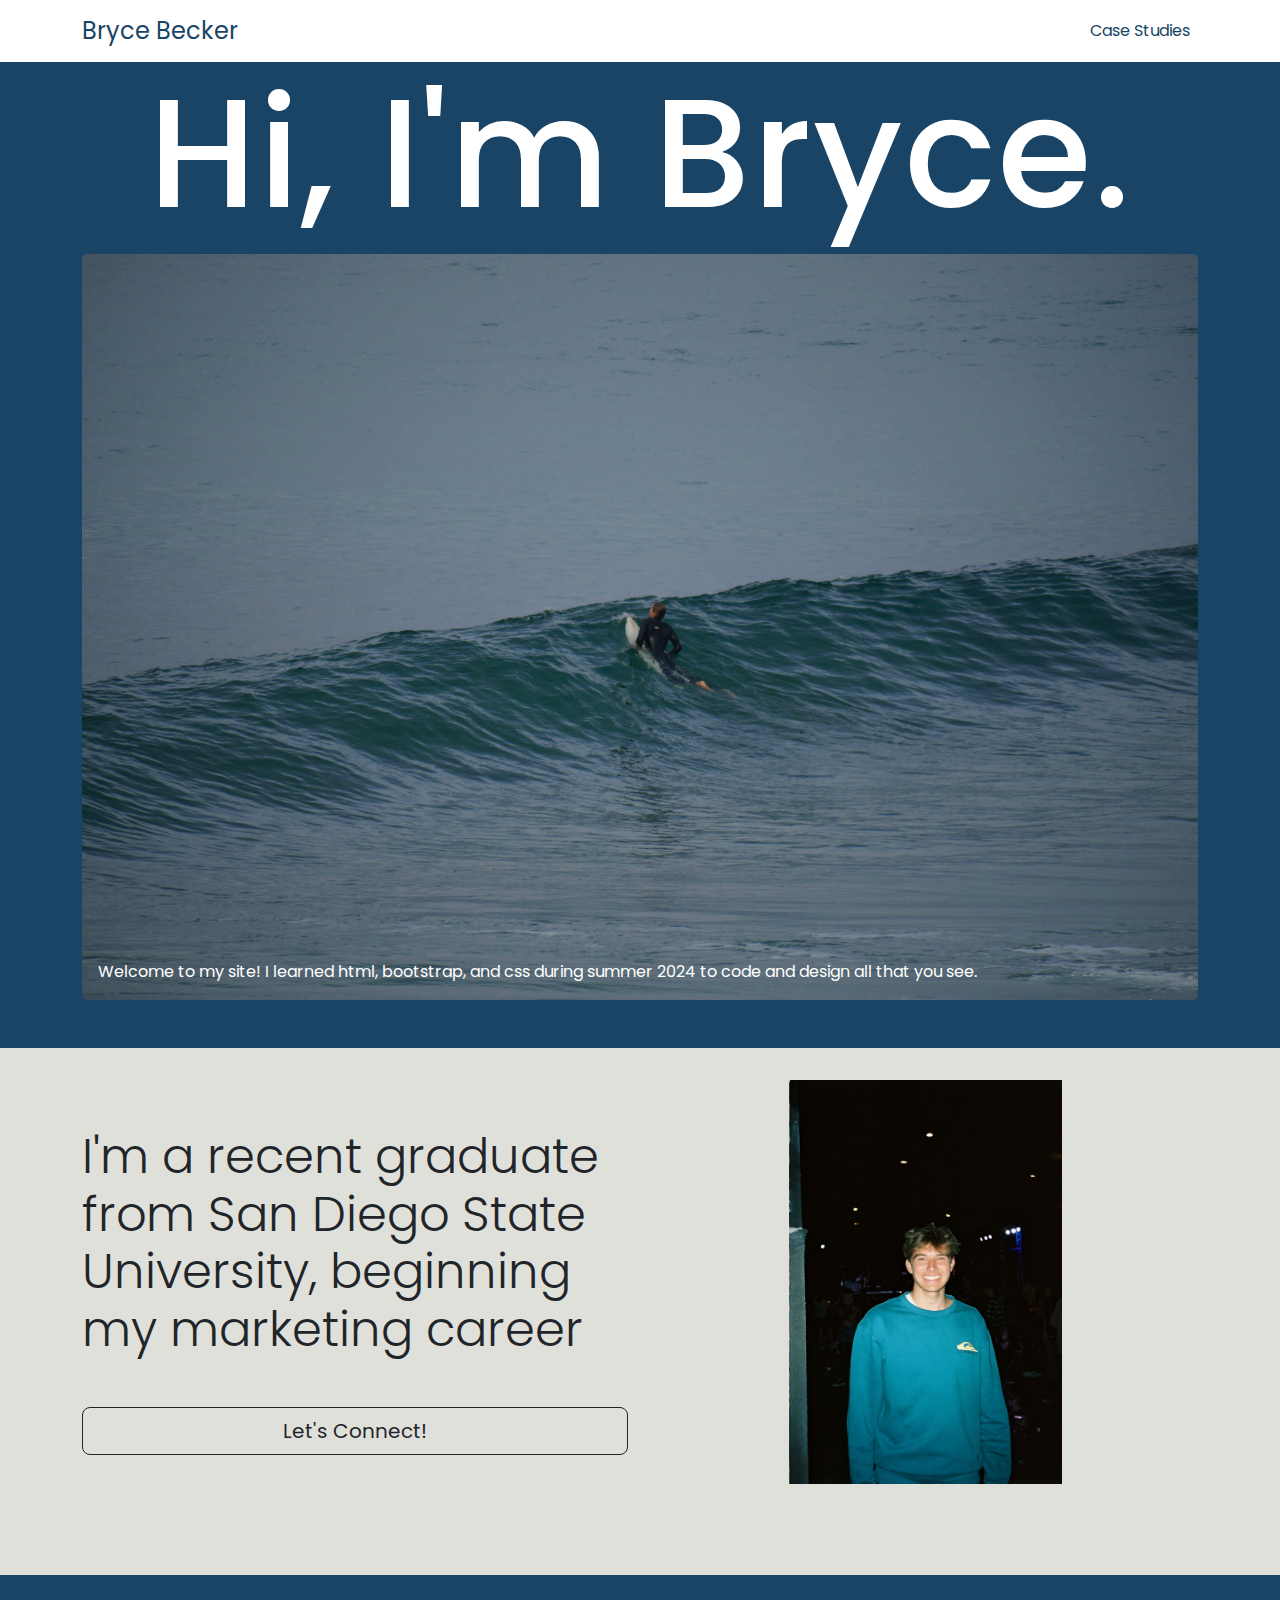
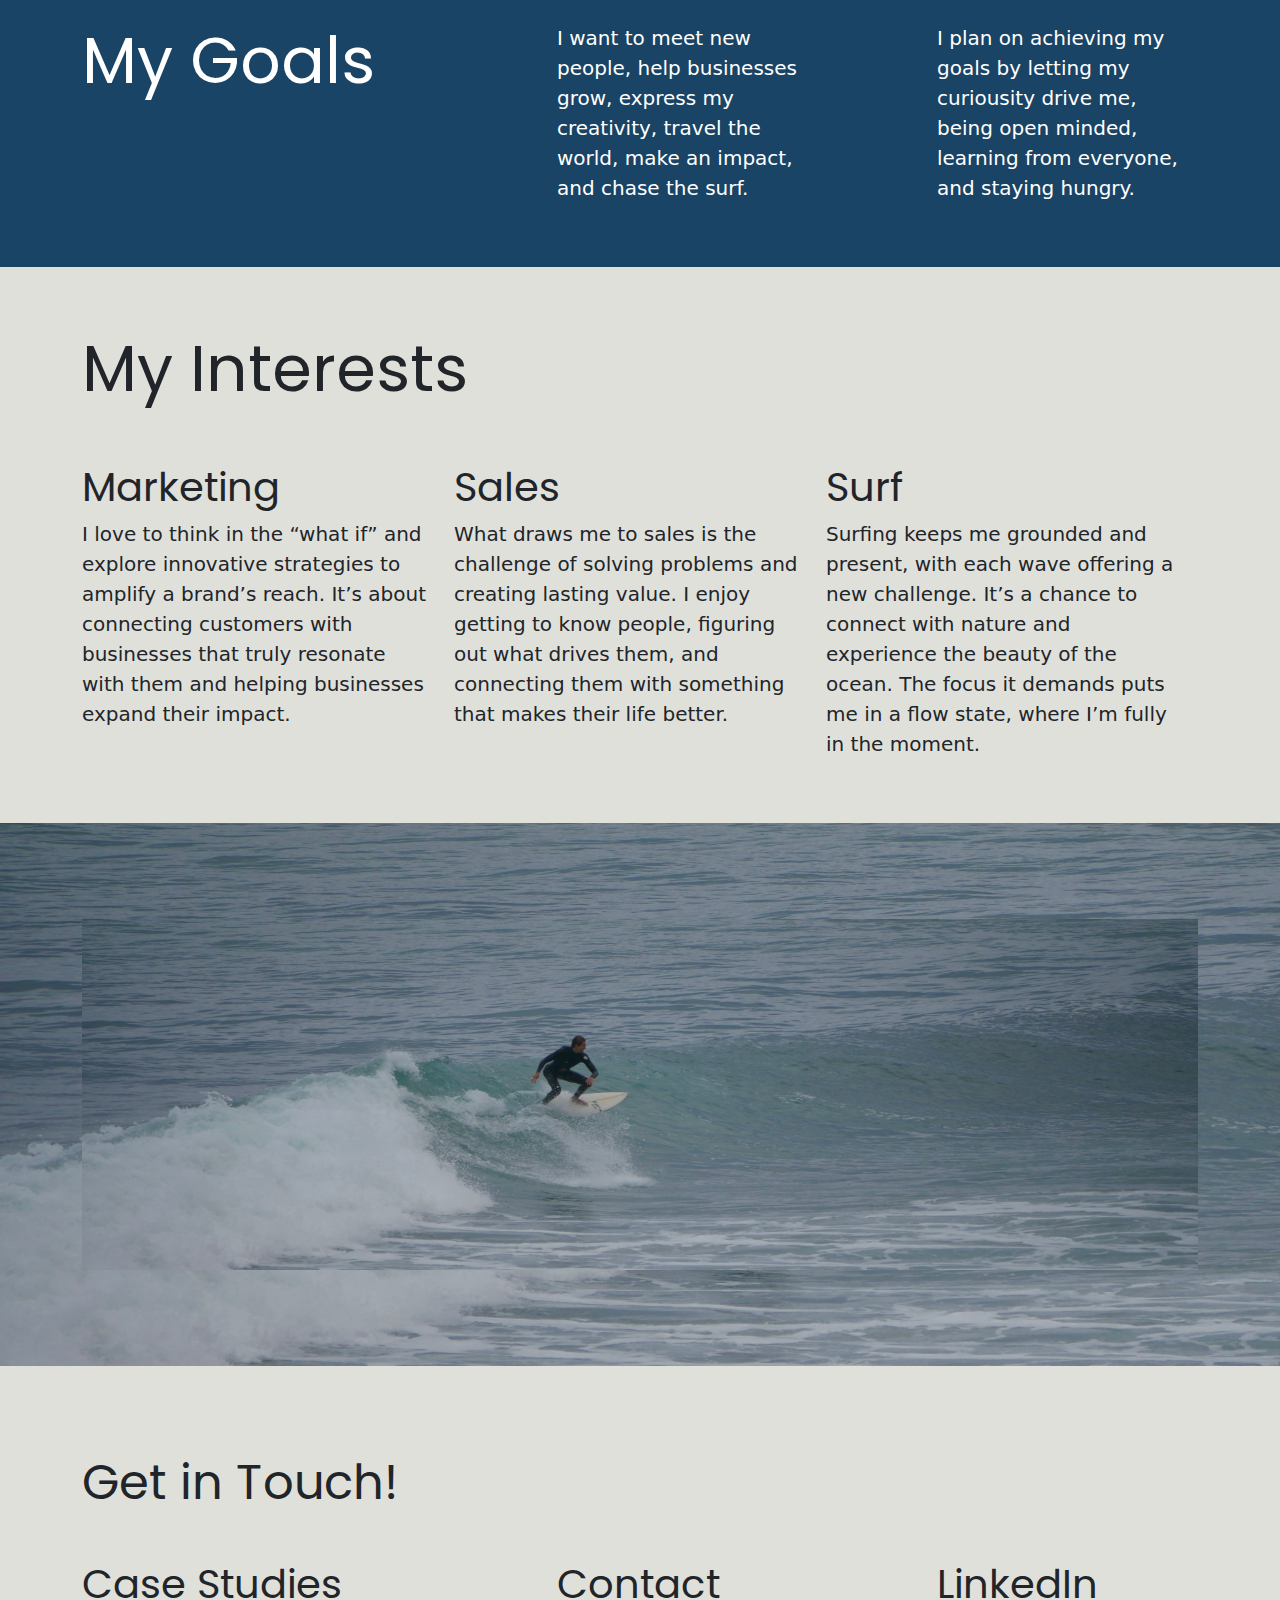
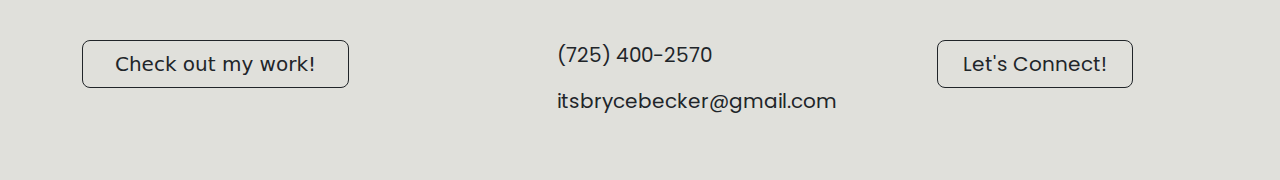
<file: index.html>
<!DOCTYPE html>
<html lang="en">
<head>
    <meta charset="UTF-8">
    <meta name="viewport" content="width=device-width, initial-scale=1.0">
    <title>Portfolio - Bryce Becker</title>
    <link href="https://cdn.jsdelivr.net/npm/bootstrap@5.3.3/dist/css/bootstrap.min.css" rel="stylesheet" integrity="sha384-QWTKZyjpPEjISv5WaRU9OFeRpok6YctnYmDr5pNlyT2bRjXh0JMhjY6hW+ALEwIH" crossorigin="anonymous">
    <link rel="stylesheet" href="general.css">
    <link rel="stylesheet" href="styles.css">
    <link rel="preconnect" href="https://fonts.googleapis.com">
    <link rel="preconnect" href="https://fonts.gstatic.com" crossorigin>
    <link href="https://fonts.googleapis.com/css2?family=Poppins:ital,wght@0,100;0,200;0,300;0,400;0,500;0,600;0,700;0,800;0,900;1,100;1,200;1,300;1,400;1,500;1,600;1,700;1,800;1,900&display=swap" rel="stylesheet">
    <meta property="og:title" content="Bryce Becker's Portfolio"/>
    <meta property="og:image" content="images/previewimage.png"/>
    <meta property="og:description" content="Welcome to my site! I learned html, bootstrap, and css during summer 2024 to code and design all that you see."/>
    <meta property="og:url" content="https://brycebecker.social/index.html"/>
</head>

<body>

<nav class="navbar navbar-expand-md">
    <div class="container">
        <a href="index.html" class="navbar-brand">Bryce Becker</a>
        <button class="navbar-toggler" type="button" data-bs-toggle="collapse" data-bs-target="#nav" aria-controls="nav" aria-expanded="false" aria-label="Expand Navigation">
            <div class="navbar-toggler-icon"></div>
        </button>
        <div class="collapse navbar-collapse" id="nav">
            <ul class="navbar-nav ms-auto">
                <li class="nav-item">
                    <a href="casestudies.html" class="nav-link">Case Studies</a>
                </li>
                <li class="nav-item d-none">
                    <a href="contact.html" class="nav-link">Contact</a>
                </li>
            </ul>
        </div>
        
    </div>
</nav>


<section class="hero">
    <div class="container pt-1.5 pb-5">
        <div class="text-center">
            <h1 class="header-title text-nowrap">Hi, I'm Bryce.</h1>
        </div>
        <div class="card text-white">
            <img src="images/surfcover.jpg" class="card-img">
            <div class="card-img-overlay">
                <p class="card-text sm-align-items-center">Welcome to my site! I learned html, bootstrap, and css during summer 2024 to code and design all that you see.</p>
            </div>
        </div>
    </div>
</section>

<section class="about">
    <div class="container">
        <div class="row align-items-middle">
            <div class="col-md-6 col-sm-12 py-5">
            <h1 class="about-text display-5">I'm a recent graduate from San Diego State University, beginning my marketing career</h1>
            <div class="py-4">
            <div class="linkedin-button">
            <a href="https://www.linkedin.com/in/brycebecker03" target="_blank" class="btn btn-outline-dark btn-lg w-100" role="button">Let's Connect!</a>
            </div>
            </div>
            </div>
            <div class="about-portrait col-md-6 col-sm-12 order-first order-md-2">
                <img src="images/hero.jpg" class="img-fluid d-block m-auto w-50">
            </div>
        </div>
    </div>
</section>

<section class="goals">
    <div class="container">
        <div class="row align-items-start text-white">
            <div class="col-sm-12 col-lg-3">
                <h1 class="goals-header display-3 text-nowrap">My Goals</h1>
            </div>
            <div class="col-sm-12 offset-lg-2 col-lg-3">
                <p class="goals-text text-start lead">I want to meet new people, help businesses grow, express my creativity, travel the world, make an impact, and chase the surf.</p>
            </div>
            <div class="col-sm-12 offset-lg-1 col-lg-3">
                <p class="goals-text text-start lead">I plan on achieving my goals by letting my curiousity drive me, being open minded, learning from everyone, and staying hungry.</p>
            </div>
        </div>
    </div>
</section>

<section class="interests">
    <div class="container">
        <div class="row align-items-start">
            <div class="col-12 py-5">
                <h1 class="interests-header display-3">My Interests</h1>
            </div>
        </div>
        <div class="row align-items-middle">
            <div class="row align-items-start">
                <div class="marketing col-sm-12 col-md-4">
                    <h2 class="interest-category display-6">Marketing</h2>
                    <p class="interest-caption lead">I love to think in the “what if” and explore innovative strategies to amplify a brand’s reach. It’s about connecting customers with businesses that truly resonate with them and helping businesses expand their impact.</p>
                </div>
                <div class="sales col-sm-12 col-md-4 offset 1">
                    <h2 class="interest-category display-6">Sales</h2>
                    <p class="interest-caption lead">What draws me to sales is the challenge of solving problems and creating lasting value. I enjoy getting to know people, figuring out what drives them, and connecting them with something that makes their life better.</p>
                </div>
                <div class="surf col-sm-12 col-md-4">
                    <h2 class="interest-category display-6">Surf</h2>
                    <p class="interest-caption lead">Surfing keeps me grounded and present, with each wave offering a new challenge. It’s a chance to connect with nature and experience the beauty of the ocean. The focus it demands puts me in a flow state, where I’m fully in the moment. </p>
                </div>
            </div>
        </div>
    </div>
</section>

<section class="surf-banner">
    <div class="surfing-banner">
        <div class="container">
            <img src="images/surfingbanner.jpg" class="img-fluid">
        </div>
    </div>
</section>

<section class="footer">
    <div class="container">
        <div class="align-items-middle">
            <div class="row align-items-start">
                <div class="col-12 py-2">
                    <h1 class="footer-header display-5">Get in Touch!</h1>
                </div>
                <div class="col-sm-12 col-md-4">
                    <h1 class="contact-header display-6">Case Studies</h1>
                    <div class="seemywork-button">
                        <a href="https://brycebecker03.github.io/portfolio/casestudies.html" class="btn btn-outline-dark btn-lg w-75" role="button">Check out my work!</a>
                    </div>
                </div>
                <div class="col-sm-12 col-md-4 offset-lg-1">
                    <h1 class="contact-header display 6">Contact</h1>
                    <p class="contact-info lead">(725) 400-2570</p>
                    <p class="contact-info lead">itsbrycebecker@gmail.com</p>
                </div>
                <div class="col-sm-12 col-md-3">
                    <h1 class="contact-header display 6">LinkedIn</h1>
                    <div class="linkedin-button">
                    <a href="https://www.linkedin.com/in/brycebecker03" target="_blank" class="btn btn-outline-dark btn-lg w-75" role="button">Let's Connect!</a>
                    </div>
                </div>
            </div>
        </div>
    </div>
</section>


<script src="https://cdn.jsdelivr.net/npm/bootstrap@5.3.3/dist/js/bootstrap.bundle.min.js" integrity="sha384-YvpcrYf0tY3lHB60NNkmXc5s9fDVZLESaAA55NDzOxhy9GkcIdslK1eN7N6jIeHz" crossorigin="anonymous"></script>
</body>
</file>
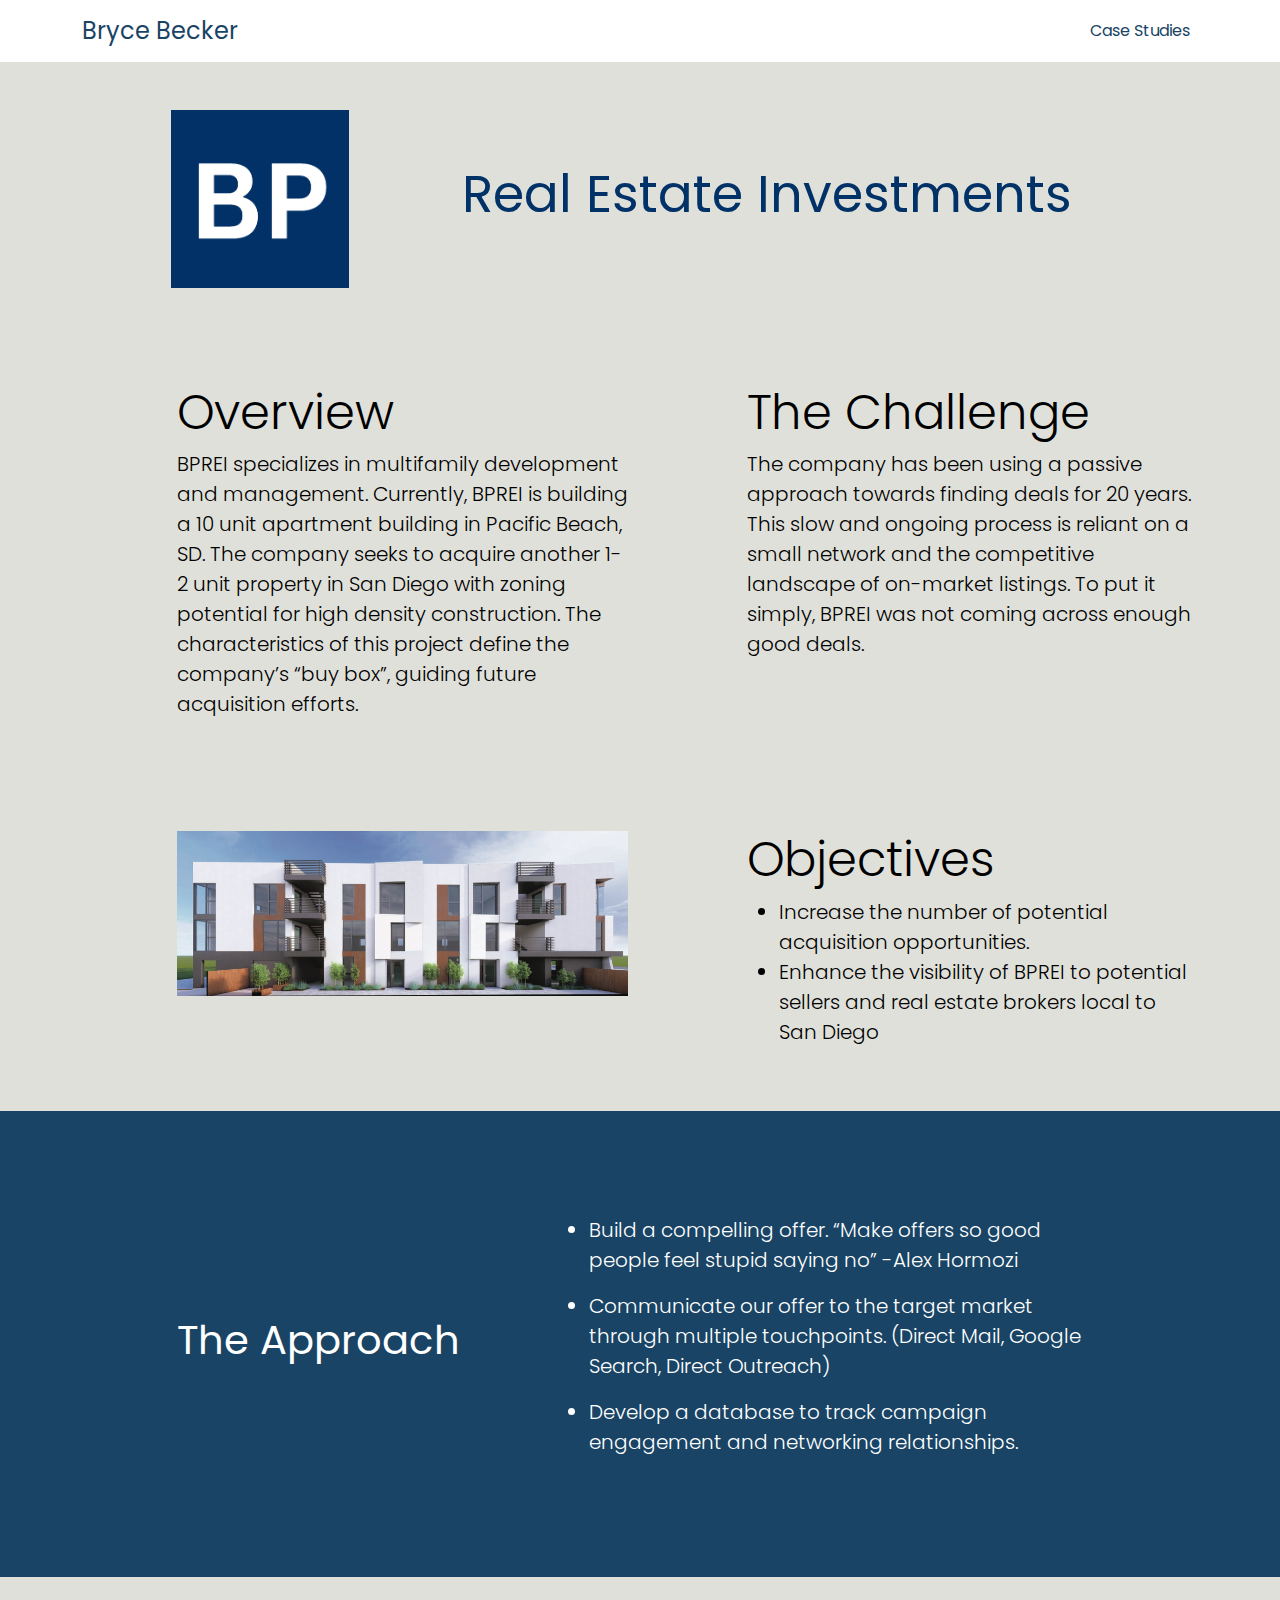
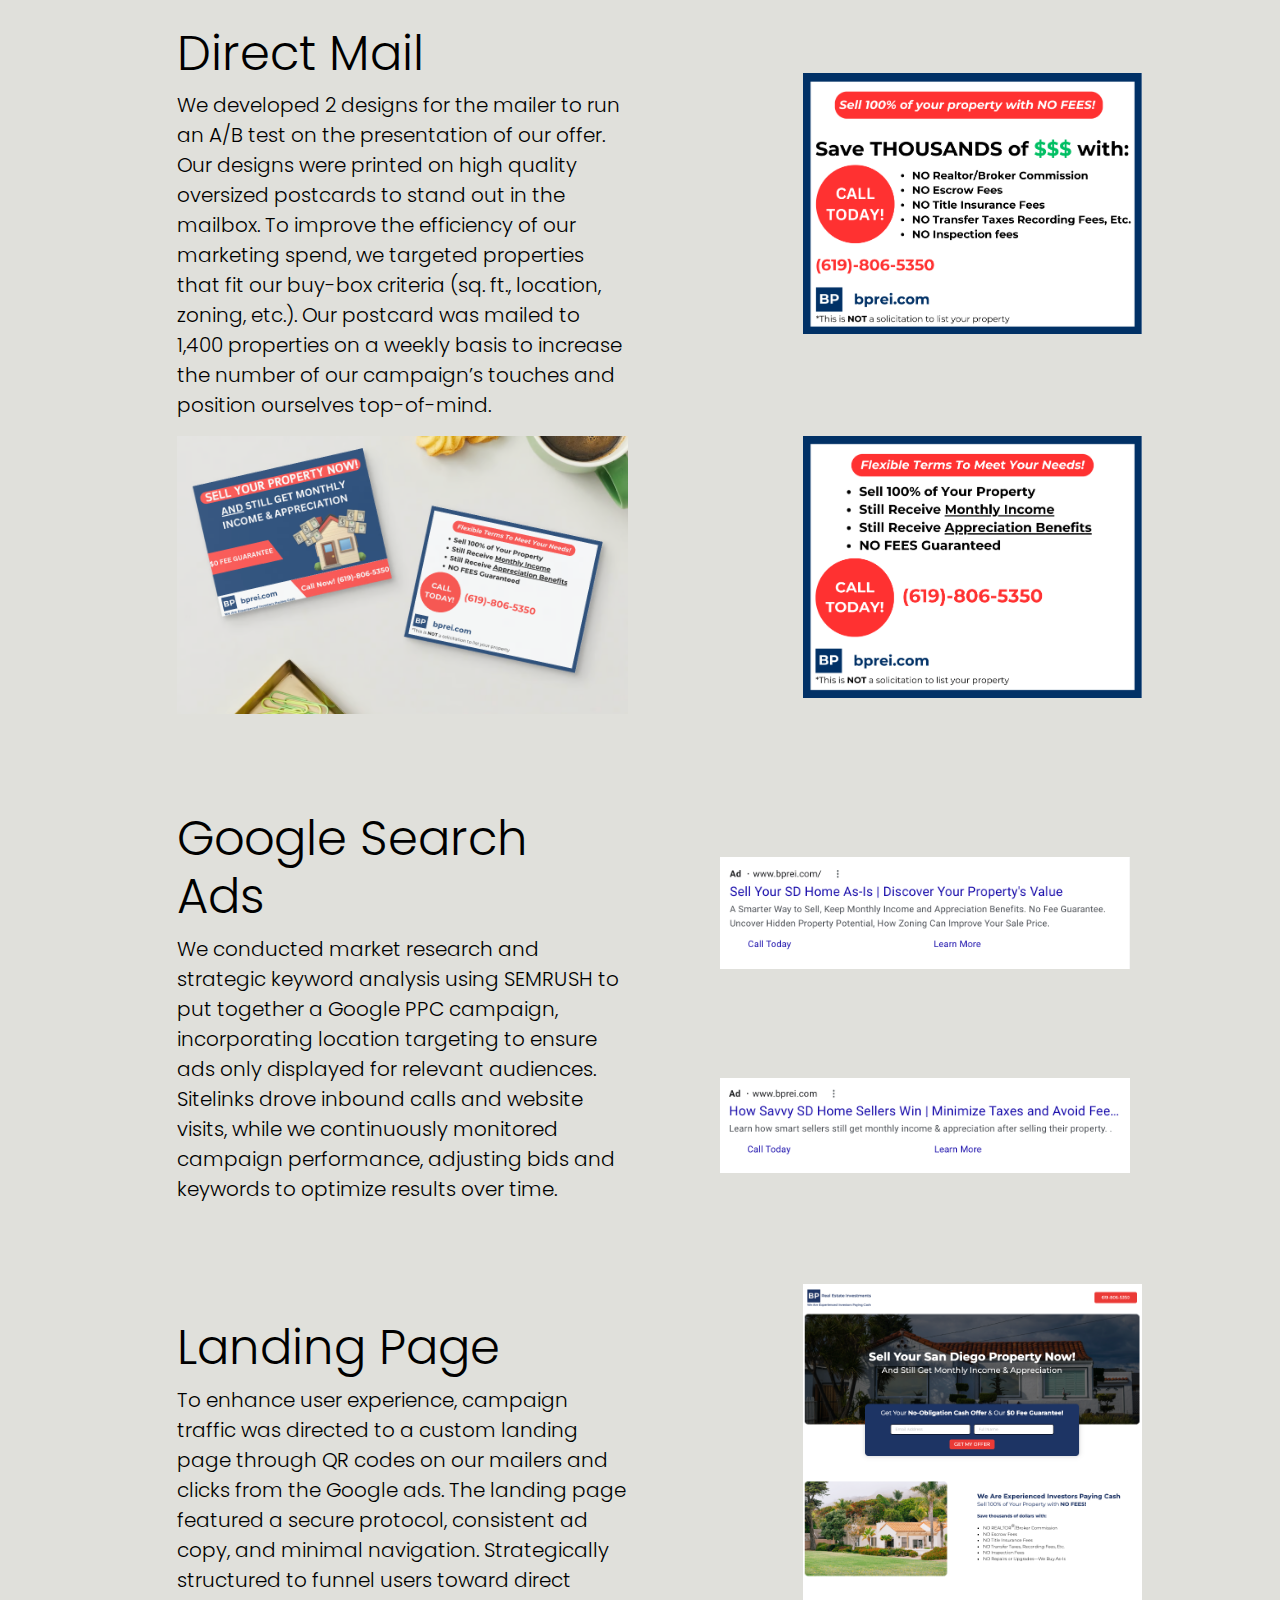
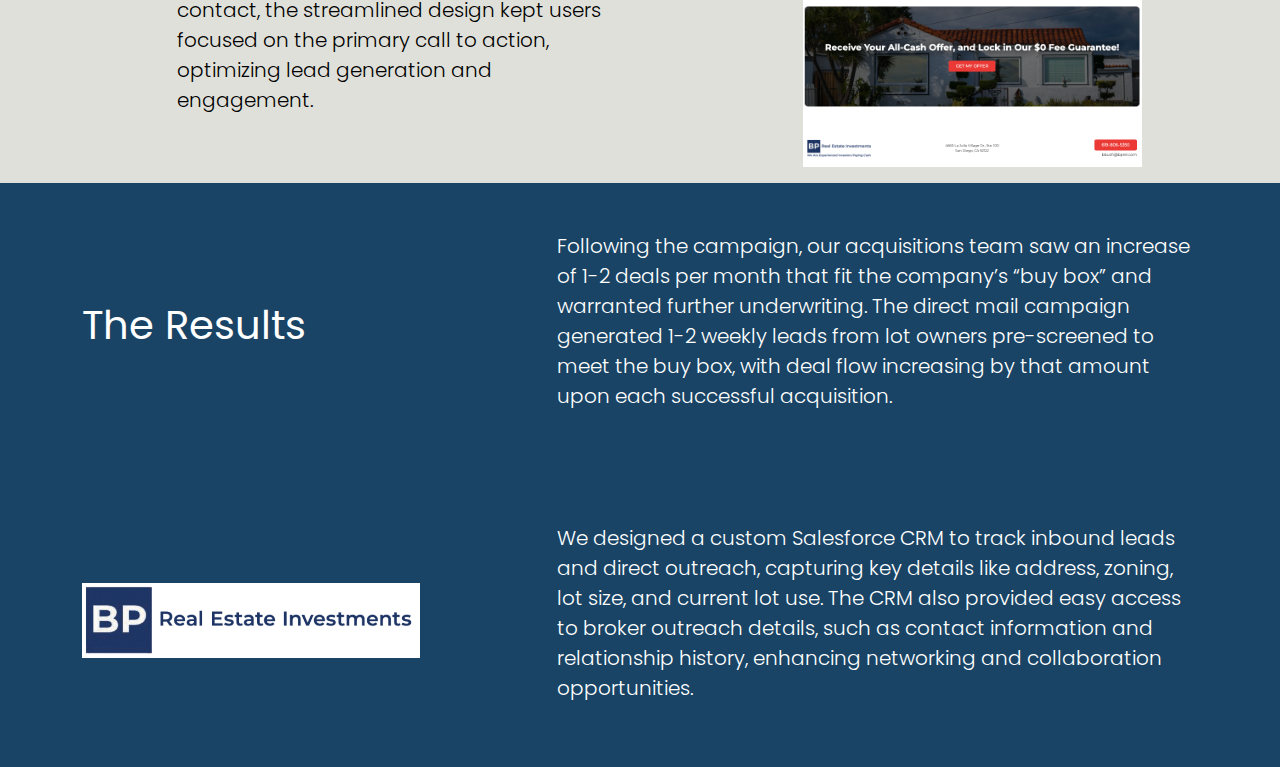
<file: bprei.html>
<!DOCTYPE html>
<html lang="en">
    <head>
        <meta charset="UTF-8">
        <meta name="viewport" content="width=device-width, initial-scale=1.0">
        <title>Portfolio - Bryce Becker</title>
        <link href="https://cdn.jsdelivr.net/npm/bootstrap@5.3.3/dist/css/bootstrap.min.css" rel="stylesheet" integrity="sha384-QWTKZyjpPEjISv5WaRU9OFeRpok6YctnYmDr5pNlyT2bRjXh0JMhjY6hW+ALEwIH" crossorigin="anonymous">
        <link rel="stylesheet" href="styles.css">
        <link rel="stylesheet" href="general.css">
        <link rel="preconnect" href="https://fonts.googleapis.com">
        <link rel="preconnect" href="https://fonts.gstatic.com" crossorigin>
        <link href="https://fonts.googleapis.com/css2?family=Poppins:ital,wght@0,100;0,200;0,300;0,400;0,500;0,600;0,700;0,800;0,900;1,100;1,200;1,300;1,400;1,500;1,600;1,700;1,800;1,900&display=swap" rel="stylesheet">
    </head>

<body>
    <nav class="navbar navbar-expand-md">
            <div class="container">
                <a href="index.html" class="navbar-brand">Bryce Becker</a>
                <button class="navbar-toggler" type="button" data-bs-toggle="collapse" data-bs-target="#nav" aria-controls="nav" aria-expanded="false" aria-label="Expand Navigation">
                    <div class="navbar-toggler-icon"></div>
                </button>
                <div class="collapse navbar-collapse" id="nav">
                    <ul class="navbar-nav ms-auto">
                        <li class="nav-item">
                            <a href="casestudies.html" class="nav-link">Case Studies</a>
                        </li>
                        <li class="nav-item d-none">
                            <a href="contact.html" class="nav-link">Contact</a>
                        </li>
                    </ul>
                </div>
                
            </div>
    </nav>

    <section class="bprei-hero">
        <div class="container">
            <div class="row align-items-center py-5">
                <div class="col-4">
                    <img src="images/BPREIlogo2.png" class="img-fluid d-block m-auto w-50">
                </div>
                <div class="col-8">
                    <h1 class="company-name text-nonwrap">Real Estate Investments</h3>
                </div>
            </div>
    
        </div>
    </section>

    <section class="overview-challenge">
        <div class="container">
                <div class="row align-items-middle py-5">
                    <div class="overview col-sm-12 col-md-5 offset-md-1">
                        <h2 class="overview-header display-5">Overview</h2>
                        <p class="lead overview-caption text-start">BPREI specializes in multifamily development and management. Currently, BPREI is building a 10 unit apartment building in Pacific Beach, SD. The company seeks to acquire another 1-2 unit property in San Diego with zoning potential for high density construction. The characteristics of this project define the company’s “buy box”, guiding future acquisition efforts.</p>
                    </div>
                    <div class="challenge col-sm-12 col-md-5 offset-md-1">
                        <h2 class="challenge-header display-5 text-nonwrap">The Challenge</h2>
                        <p class="lead challenge-caption text-start">The company has been using a passive approach towards finding deals for 20 years. This slow and ongoing process is reliant on a small network and the competitive landscape of on-market listings. To put it simply, BPREI was not coming across enough good deals. </p>
                    </div>
                </div>
        </div>
    </section>

    <section class="objectives">
        <div class="container">
            <div class="row align-items-middle py-5">
                <div class="rendering col-sm-12 col-md-5 offset-md-1">
                    <img src="images/1160grand.png" class="img-fluid d-block m-auto">
                </div>
                <div class="objectives col-sm-12 col-md-5 offset-md-1">
                    <h1 class="objectives-header display-5 text-nonwrap">Objectives</h2>
                    <ul>
                        <li class="lead">Increase the number of potential acquisition opportunities.</li>
                        <li class="lead">Enhance the visibility of BPREI to potential sellers and real estate brokers local to San Diego</li>
                    </ul>
                </div>
            </div>
        </div>
    </section>

    <section class="approach">
        <div class="container">
            <div class="row justify-content-center align-items-center py-5">
                <div class="col-sm-12 col-md-4">
                    <h1 class="approach-header">The Approach</h1>
                </div>
                <div class="col-sm-12 col-md-6">
                    <ul class="py-5">
                        <li class="build-bullet lead">Build a compelling offer. “Make offers so good people feel stupid saying no” -Alex Hormozi</li>
                        <li class="communicate-bullet lead">Communicate our offer to the target market through multiple touchpoints. (Direct Mail, Google Search, Direct Outreach) </li>
                        <li class="develop-bullet lead">Develop a database to track campaign engagement and networking relationships.</li>
                    </ul>
                </div>
            </div>
        </div>
    </section>

    <section class="direct-mail">
        <div class="container">
            <div class="row align-items-middle py-5">
                <div class="direct-mail-text col-sm-12 col-md-5 offset-md-1">
                    <h1 class="mail-header display-5">Direct Mail</h1>
                    <p class="lead">We developed 2 designs for the mailer to run an A/B test on the presentation of our offer. Our designs were printed on high quality oversized postcards to stand out in the mailbox. To improve the efficiency of our marketing spend, we targeted properties that fit our buy-box criteria (sq. ft., location, zoning, etc.). Our postcard was mailed to 1,400 properties on a weekly basis to increase the number of our campaign’s touches and position ourselves top-of-mind.</p>
                </div>
                <div class="postcarda col-sm-12 col-md-5 offset-md-1 py-5">
                    <img src="images/POSTCARD A (BACK).png" class="img-fluid d-block m-auto w-75">
                </div>
        
                <div class="postcardmockup col-sm-12 col-md-5 offset-md-1">
                    <img src="images/postcardmockup.png" class="img-fluid d-block m-auto">
                </div>
                <div class="postcardb col-sm-12 col-md-5 offset-md-1">
                    <img src="images/POSTCARD B (BACK).png" class="img-fluid d-block m-auto w-75">
                </div>
    </section>

    <section class="payperclick">
        <div class="container">
            <div class="row align-items-center py-5">
                <div class="col-sm-12 col-md-5 offset-md-1">
                    <h1 class="payperclick-header display-5">Google Search Ads</h1>
                    <p class="lead payperclick-caption">We conducted market research and strategic keyword analysis using SEMRUSH to put together a Google PPC campaign, incorporating location targeting to ensure ads only displayed for relevant audiences. Sitelinks drove inbound calls and website visits, while we continuously monitored campaign performance, adjusting bids and keywords to optimize results over time.</p>
                </div>
                <div class="col-sm-12 col-md-5 vstack gap-3">
                    <img src="images/ppcmockup.png" class="img-fluid d-block m-auto w-75">
                    <img src="images/ppcmockup2.png" class="img-fluid d-block m-auto w-75">
                </div>
            </div>
        </div>
    </section>

    <section class="landingpage">
        <div class="container">
            <div class="row align-items-center">
                <div class="col-sm-12 col-md-5 offset-md-1">
                    <h1 class="landingpage-header display-5">Landing Page</h1>
                    <p class="lead landingpage-caption">To enhance user experience, campaign traffic was directed to a custom landing page through QR codes on our mailers and clicks from the Google ads. The landing page featured a secure protocol, consistent ad copy, and minimal navigation. Strategically structured to funnel users toward direct contact, the streamlined design kept users focused on the primary call to action, optimizing lead generation and engagement.</p>
                </div>
                <div class="col-sm-12 col-md-5 offset-md-1">
                    <img src="images/landingpage.png" class="img-fluid d-block m-auto w-75 py-3"></div>
                </div>
            </div>
            
    </section>

    <section class="results">
        <div class="container">
            <div class="row align-items-center py-5">
                <div class="col-sm-12 col-md-4 align-items-start">
                    <h1 class="results-header">The Results</h1>
                </div>
                <div class="col-sm-12 col-md-7 offset-md-1">
                    <p class="results-caption lead">Following the campaign, our acquisitions team saw an increase of 1-2 deals per month that fit the company’s “buy box” and warranted further underwriting. The direct mail campaign generated 1-2 weekly leads from lot owners pre-screened to meet the buy box, with deal flow increasing by that amount upon each successful acquisition.</p>
                </div>
    </section>

    <section class="results">
        <div class="container">
            <div class="row align-items-center py-5">
                <div class="full-logo col-sm-12 col-md-5">
                    <img src="images/bpreifulllogo.png" class="img-fluid d-block m-none w-75">
                </div>
                <div class="crm-caption col-sm-12 col-md-7 order-first order-md-2">
                    <p class="crm-caption lead">We designed a custom Salesforce CRM to track inbound leads and direct outreach, capturing key details like address, zoning, lot size, and current lot use. The CRM also provided easy access to broker outreach details, such as contact information and relationship history, enhancing networking and collaboration opportunities.</p>
                </div>
        </div>
    </section>

    <section class="footer d-none">
        <div class="container">
            <div class="align-items-middle">
                <div class="row align-items-start">
                    <div class="col-sm-12 col-md-4">
                        <h1 class="footer-header display-5">Get in Touch!</h1>
                    </div>
                        <div class="col-sm-12 col-md-4 offset-lg-1">
                            <h1 class="contact-header display 6">Contact</h1>
                            <p class="contact-info lead">(725) 400-2570</p>
                            <p class="contact-info lead">itsbrycebecker@gmail.com</p>
                        </div>
                        <div class="col-sm-12 col-md-3">
                            <h1 class="contact-header display 6">LinkedIn</h1>
                            <div class="linkedin-button">
                            <a href="https://www.linkedin.com/in/brycebecker03" target="_blank" class="btn btn-outline-dark btn-lg" role="button">Let's Connect!</a>
                            </div>
                        </div>
                </div>
            </div>
        </div>
    </section>

    <section class="quote d-none">
        <div class="container">
            <div class="row align-items-middle">
                <div class="col-10 offset-lg-1 py-5">
                    <h1 class="display-6">“Help a <u>unique avatar</u> solve a <u>specific problem</u> in a <u>unique way</u> that reverses their biggest objection.”</h1>
                    <h6 class="lead">-Alex Hormozi <em>$100M Offers</em></h6>
                </div>
            </div>
        </div>
    </section>

    <section class="unique-scenario d-none">
        <div class="container">
            <div class="row align-items-middle py-5">
            <div class="row align-items-start">
                <div class="avatar col-sm-12 col-md-4">
                    <h2 class="unique-avatar display-6">Unique Avatar</h2>
                    <p class="avatar-caption lead">A Property owner with favorable zoning and lot size for high density construction. Current use as a single family home or duplex.</p>
                </div>
                <div class="problem col-sm-12 col-md-4 offset 1">
                    <h2 class="specific-problem display-6">Specific Problem</h2>
                    <p class="problem-caption lead">While they may seek to sell their property, the only shield from taxes is a 1031 exchange. This puts them in the same situation as before.</p>
                </div>
                <div class="solution col-sm-12 col-md-4">
                    <h2 class="unique-solution display-6">Unique Solution</h2>
                    <p class="solution-caption lead">An opportunity to sell their property and minimize capital gains tax. Flexible financing to get the cash they need now, while receiving the rest in stable payments with interest and asset backed. Offered a piece of the final project.</p>
                </div>
            </div>
        </div>

        </div>
    </section>

    

<script src="https://cdn.jsdelivr.net/npm/bootstrap@5.3.3/dist/js/bootstrap.bundle.min.js" integrity="sha384-YvpcrYf0tY3lHB60NNkmXc5s9fDVZLESaAA55NDzOxhy9GkcIdslK1eN7N6jIeHz" crossorigin="anonymous"></script>
</body>
</file>
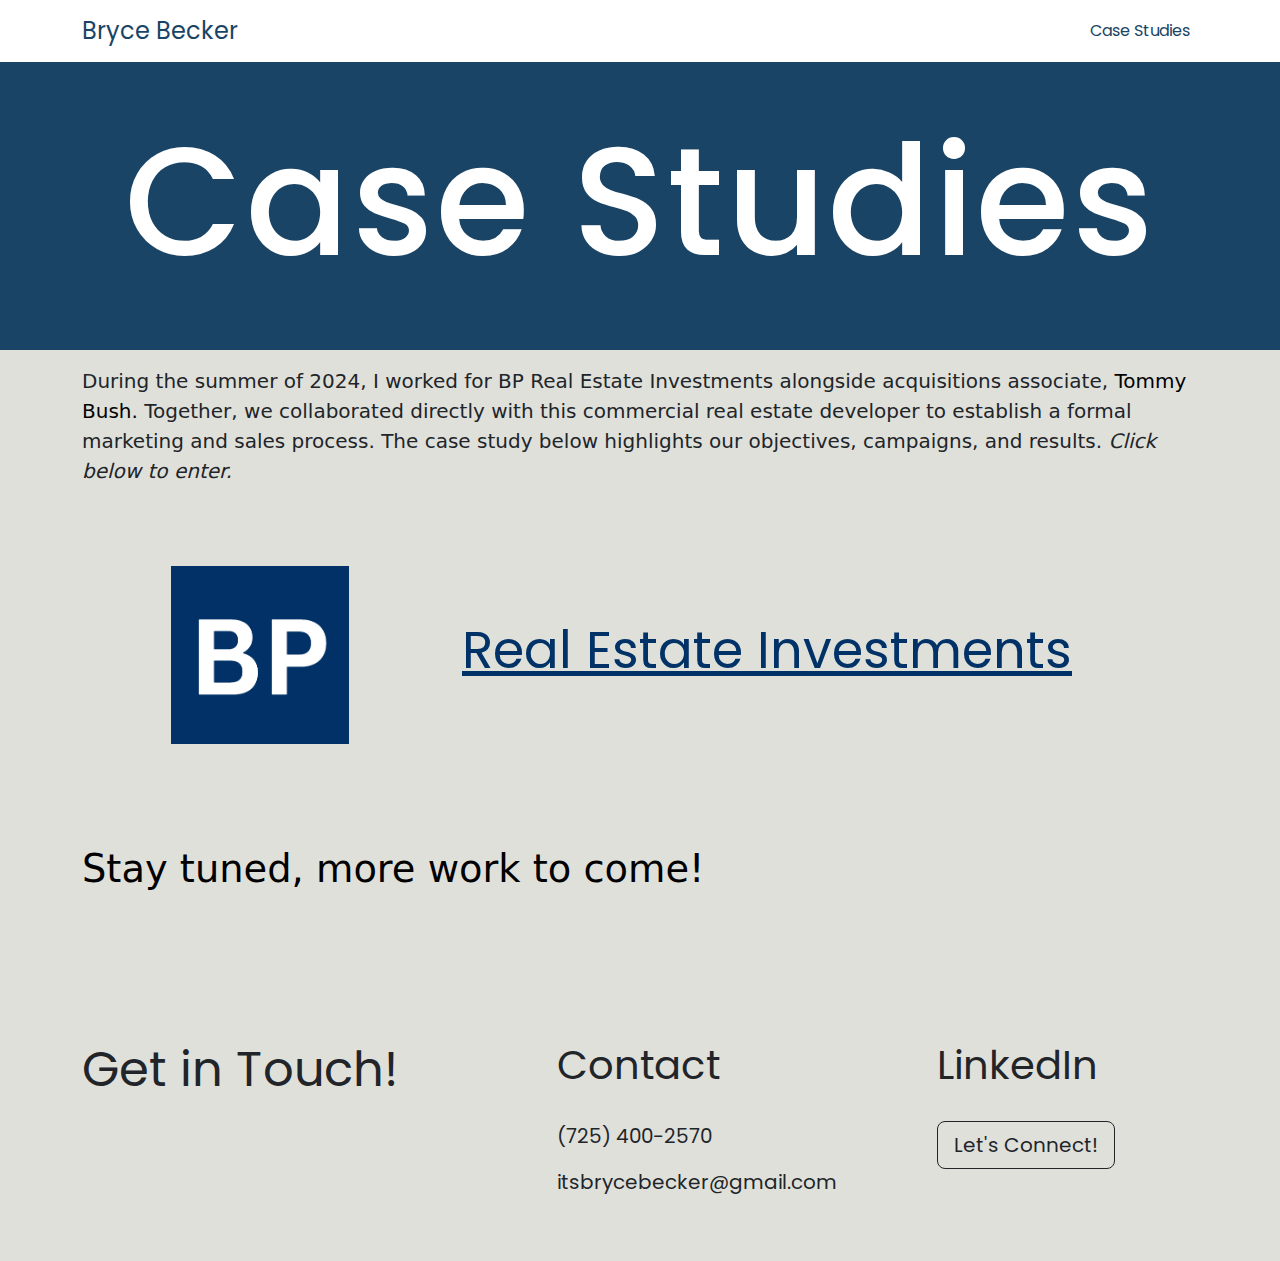
<file: casestudies.html>
<!DOCTYPE html>
<html lang="en">
    <head>
        <meta charset="UTF-8">
        <meta name="viewport" content="width=device-width, initial-scale=1.0">
        <title>Portfolio - Bryce Becker</title>
        <link href="https://cdn.jsdelivr.net/npm/bootstrap@5.3.3/dist/css/bootstrap.min.css" rel="stylesheet" integrity="sha384-QWTKZyjpPEjISv5WaRU9OFeRpok6YctnYmDr5pNlyT2bRjXh0JMhjY6hW+ALEwIH" crossorigin="anonymous">
        <link rel="stylesheet" href="styles.css">
        <link rel="stylesheet" href="general.css">
        <link rel="preconnect" href="https://fonts.googleapis.com">
        <link rel="preconnect" href="https://fonts.gstatic.com" crossorigin>
        <link href="https://fonts.googleapis.com/css2?family=Poppins:ital,wght@0,100;0,200;0,300;0,400;0,500;0,600;0,700;0,800;0,900;1,100;1,200;1,300;1,400;1,500;1,600;1,700;1,800;1,900&display=swap" rel="stylesheet">
    </head>

<body>
    <nav class="navbar navbar-expand-md">
        <div class="container">
            <a href="mainpage.html" class="navbar-brand">Bryce Becker</a>
            <button class="navbar-toggler" type="button" data-bs-toggle="collapse" data-bs-target="#nav" aria-controls="nav" aria-expanded="false" aria-label="Expand Navigation">
                <div class="navbar-toggler-icon"></div>
            </button>
            <div class="collapse navbar-collapse" id="nav">
                <ul class="navbar-nav ms-auto">
                    <li class="nav-item">
                        <a href="casestudies.html" class="nav-link">Case Studies</a>
                    </li>
                    <li class="nav-item d-none">
                        <a href="contact.html" class="nav-link">Contact</a>
                    </li>
                </ul>
            </div>
            
        </div>
    </nav>

<section class="casestudytitle">
    <div class="container">
        <div class="text-start py-5">
            <h1 class="main-title text-center text-nonwrap">Case Studies</h1>
        </div>
</section>

<section class="casestudyintro">
    <div class="container">
        <div class="row align-items-center py-3">
            <div class="bprei-introduction col-12">
                <p class="casestudy-intro text-justify lead">During the summer of 2024, I worked for BP Real Estate Investments alongside acquisitions associate, <a href="https://www.linkedin.com/in/tommy-bush-495707265/" target="_blank">Tommy Bush.</a> Together, we collaborated directly with this commercial real estate developer to establish a formal marketing and sales process. The case study below highlights our objectives, campaigns, and results. <i>Click below to enter.</i></p>
            </div>
        </div>
    </div>
</section>

<a class="page-link case-link" href="bprei.html">
<section class="casestudypreview">
    <div class="container">
        <div class="row align-items-center py-5">
            <div class="col-4">
                <img src="images/BPREIlogo2.png" class="img-fluid d-block m-auto w-50">
            </div>
            <div class="col-8">
                <h1 class="company-name display-2"><u>Real Estate Investments</u></h3>
            </div>
        </div>
    </div>
</section>
</a>

<section class="d-none acpcasestudypreview">
    <div class="container">
        <div class="row align-items-center py-5">
            <div class="col-4">
                <img src="images/ACP logo.jpeg" class="img-fluid d-block m-auto w-50">
            </div>
            <div class="col-8">
                <h1 class="company-name display-2">Air Control Products</h3>
            </div>
        </div>
    </div>
</section>

<section class="staytuned">
    <div class="container py-5">
        <p class="moretocome text-start lead">Stay tuned, more work to come!</h1>
    </div>

</section>

<section class="footer">
    <div class="container">
        <div class="align-items-middle">
            <div class="row align-items-start">
                <div class="col-sm-12 col-md-4">
                    <h1 class="footer-header display-5">Get in Touch!</h1>
                </div>
                    <div class="col-sm-12 col-md-4 offset-lg-1">
                        <h1 class="contact-header display 6">Contact</h1>
                        <p class="contact-info lead">(725) 400-2570</p>
                        <p class="contact-info lead">itsbrycebecker@gmail.com</p>
                    </div>
                    <div class="col-sm-12 col-md-3">
                        <h1 class="contact-header display 6">LinkedIn</h1>
                        <div class="linkedin-button">
                        <a href="https://www.linkedin.com/in/brycebecker03" target="_blank" class="btn btn-outline-dark btn-lg" role="button">Let's Connect!</a>
                        </div>
                    </div>
            </div>
        </div>
    </div>
</section>

<script src="https://cdn.jsdelivr.net/npm/bootstrap@5.3.3/dist/js/bootstrap.bundle.min.js" integrity="sha384-YvpcrYf0tY3lHB60NNkmXc5s9fDVZLESaAA55NDzOxhy9GkcIdslK1eN7N6jIeHz" crossorigin="anonymous"></script>
</body>
</file>
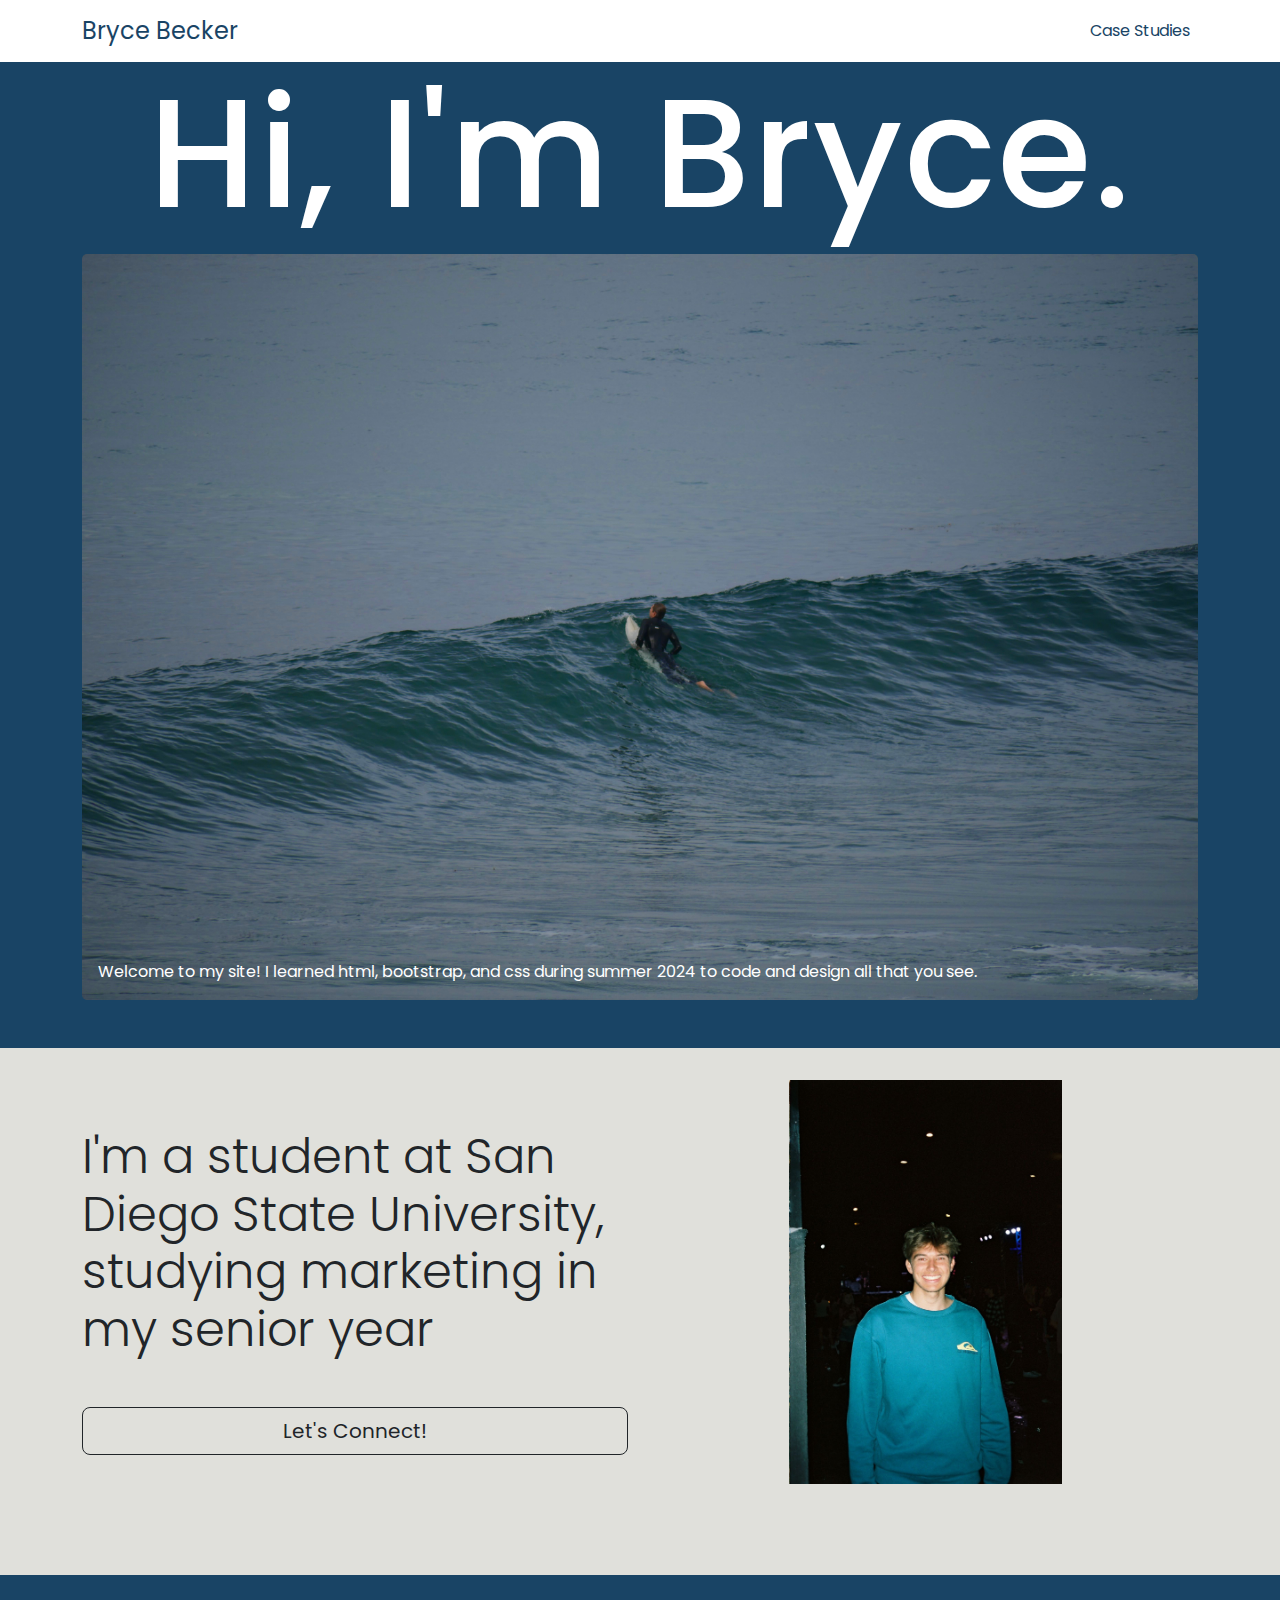
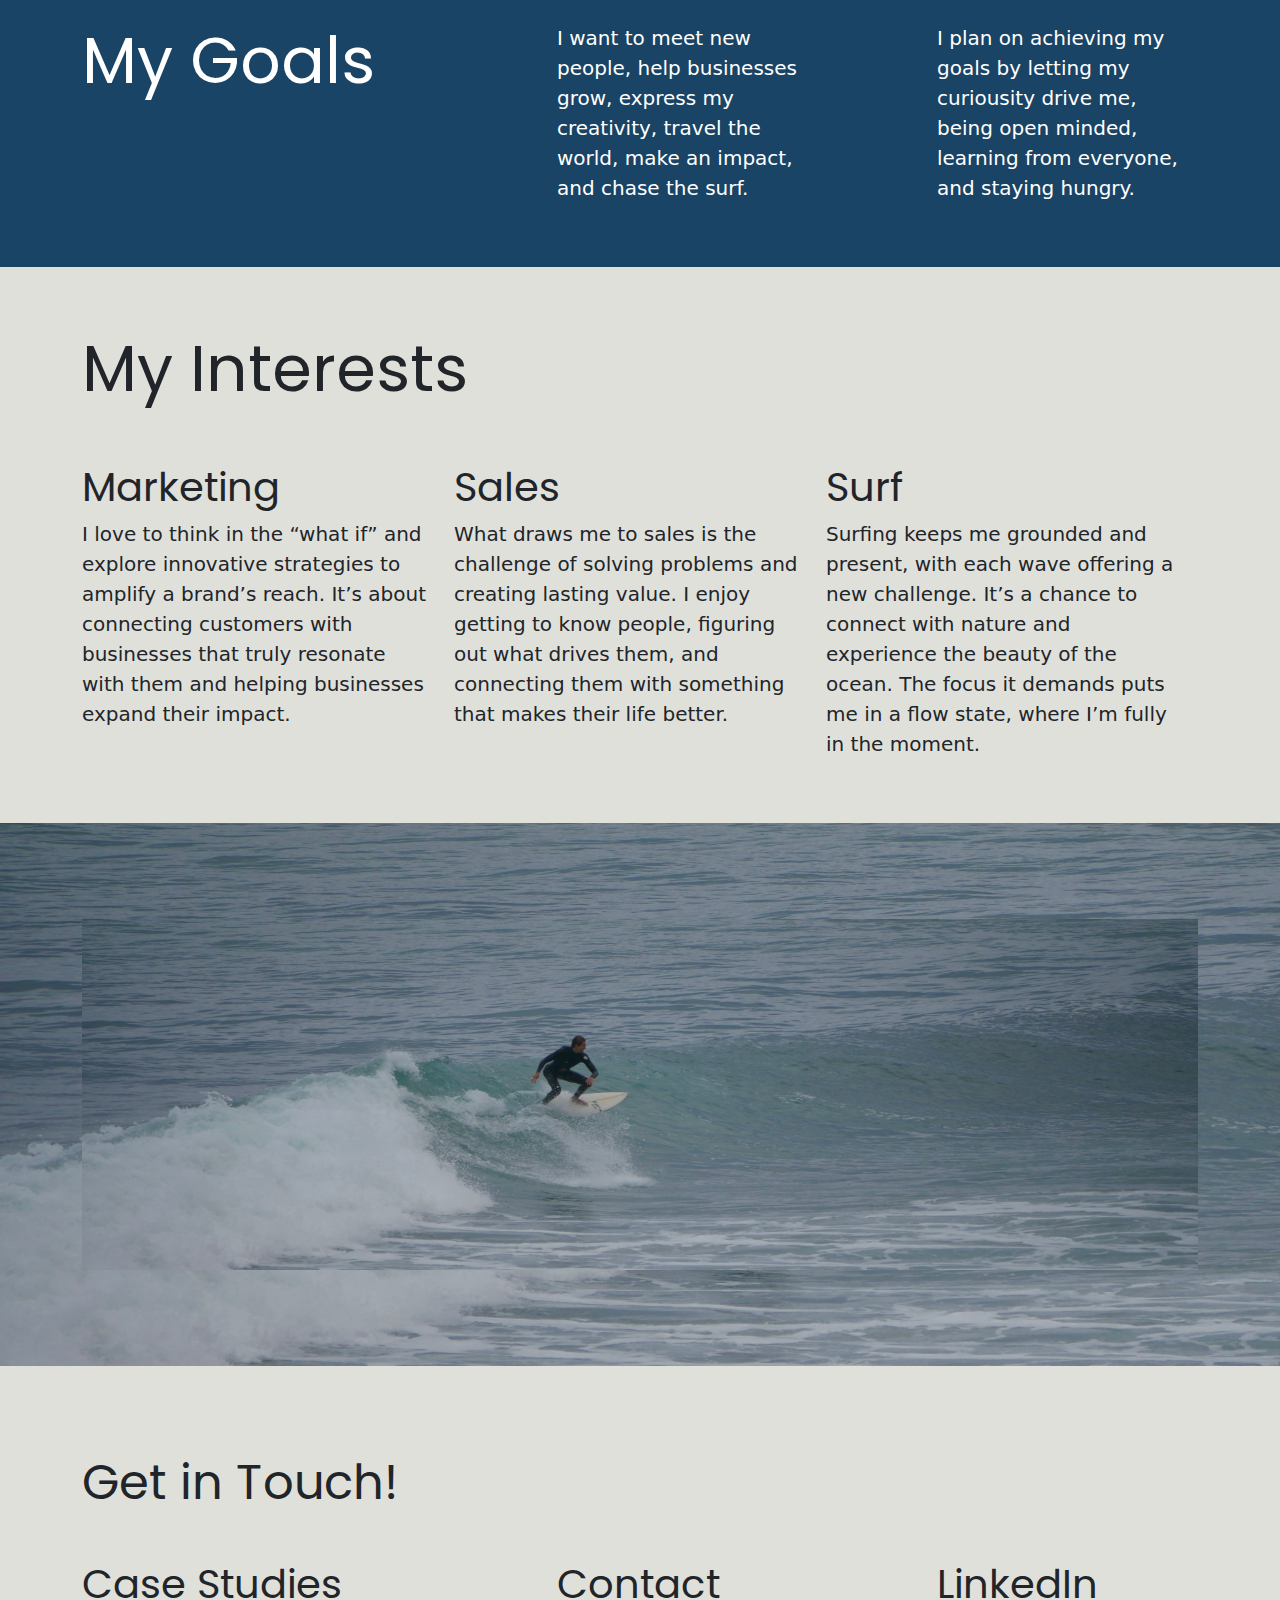
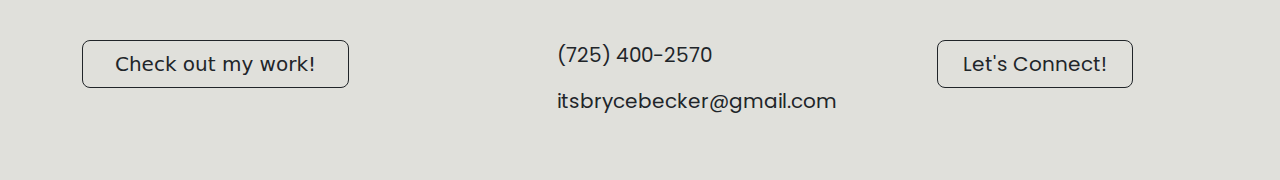
<file: mainpage.html>
<!DOCTYPE html>
<html lang="en">
<head>
    <meta charset="UTF-8">
    <meta name="viewport" content="width=device-width, initial-scale=1.0">
    <title>Portfolio - Bryce Becker</title>
    <link href="https://cdn.jsdelivr.net/npm/bootstrap@5.3.3/dist/css/bootstrap.min.css" rel="stylesheet" integrity="sha384-QWTKZyjpPEjISv5WaRU9OFeRpok6YctnYmDr5pNlyT2bRjXh0JMhjY6hW+ALEwIH" crossorigin="anonymous">
    <link rel="stylesheet" href="general.css">
    <link rel="stylesheet" href="styles.css">
    <link rel="preconnect" href="https://fonts.googleapis.com">
    <link rel="preconnect" href="https://fonts.gstatic.com" crossorigin>
    <link href="https://fonts.googleapis.com/css2?family=Poppins:ital,wght@0,100;0,200;0,300;0,400;0,500;0,600;0,700;0,800;0,900;1,100;1,200;1,300;1,400;1,500;1,600;1,700;1,800;1,900&display=swap" rel="stylesheet">
</head>

<body>

<nav class="navbar navbar-expand-md">
    <div class="container">
        <a href="mainpage.html" class="navbar-brand">Bryce Becker</a>
        <button class="navbar-toggler" type="button" data-bs-toggle="collapse" data-bs-target="#nav" aria-controls="nav" aria-expanded="false" aria-label="Expand Navigation">
            <div class="navbar-toggler-icon"></div>
        </button>
        <div class="collapse navbar-collapse" id="nav">
            <ul class="navbar-nav ms-auto">
                <li class="nav-item">
                    <a href="casestudies.html" class="nav-link">Case Studies</a>
                </li>
                <li class="nav-item d-none">
                    <a href="contact.html" class="nav-link">Contact</a>
                </li>
            </ul>
        </div>
        
    </div>
</nav>


<section class="hero">
    <div class="container pt-1.5 pb-5">
        <div class="text-center">
            <h1 class="header-title text-nowrap">Hi, I'm Bryce.</h1>
        </div>
        <div class="card text-white">
            <img src="images/surfcover.jpg" class="card-img">
            <div class="card-img-overlay">
                <p class="card-text sm-align-items-center">Welcome to my site! I learned html, bootstrap, and css during summer 2024 to code and design all that you see.</p>
            </div>
        </div>
    </div>
</section>

<section class="about">
    <div class="container">
        <div class="row align-items-middle">
            <div class="col-md-6 col-sm-12 py-5">
            <h1 class="about-text display-5">I'm a student at San Diego State University, studying marketing in my senior year</h1>
            <div class="py-4">
            <div class="linkedin-button">
            <a href="https://www.linkedin.com/in/brycebecker03" target="_blank" class="btn btn-outline-dark btn-lg w-100" role="button">Let's Connect!</a>
            </div>
            </div>
            </div>
            <div class="about-portrait col-md-6 col-sm-12 order-first order-md-2">
                <img src="images/hero.jpg" class="img-fluid d-block m-auto w-50">
            </div>
        </div>
    </div>
</section>

<section class="goals">
    <div class="container">
        <div class="row align-items-start text-white">
            <div class="col-sm-12 col-lg-3">
                <h1 class="goals-header display-3 text-nowrap">My Goals</h1>
            </div>
            <div class="col-sm-12 offset-lg-2 col-lg-3">
                <p class="goals-text text-start lead">I want to meet new people, help businesses grow, express my creativity, travel the world, make an impact, and chase the surf.</p>
            </div>
            <div class="col-sm-12 offset-lg-1 col-lg-3">
                <p class="goals-text text-start lead">I plan on achieving my goals by letting my curiousity drive me, being open minded, learning from everyone, and staying hungry.</p>
            </div>
        </div>
    </div>
</section>

<section class="interests">
    <div class="container">
        <div class="row align-items-start">
            <div class="col-12 py-5">
                <h1 class="interests-header display-3">My Interests</h1>
            </div>
        </div>
        <div class="row align-items-middle">
            <div class="row align-items-start">
                <div class="marketing col-sm-12 col-md-4">
                    <h2 class="interest-category display-6">Marketing</h2>
                    <p class="interest-caption lead">I love to think in the “what if” and explore innovative strategies to amplify a brand’s reach. It’s about connecting customers with businesses that truly resonate with them and helping businesses expand their impact.</p>
                </div>
                <div class="sales col-sm-12 col-md-4 offset 1">
                    <h2 class="interest-category display-6">Sales</h2>
                    <p class="interest-caption lead">What draws me to sales is the challenge of solving problems and creating lasting value. I enjoy getting to know people, figuring out what drives them, and connecting them with something that makes their life better.</p>
                </div>
                <div class="surf col-sm-12 col-md-4">
                    <h2 class="interest-category display-6">Surf</h2>
                    <p class="interest-caption lead">Surfing keeps me grounded and present, with each wave offering a new challenge. It’s a chance to connect with nature and experience the beauty of the ocean. The focus it demands puts me in a flow state, where I’m fully in the moment. </p>
                </div>
            </div>
        </div>
    </div>
</section>

<section class="surf-banner">
    <div class="surfing-banner">
        <div class="container">
            <img src="images/surfingbanner.jpg" class="img-fluid">
        </div>
    </div>
</section>

<section class="footer">
    <div class="container">
        <div class="align-items-middle">
            <div class="row align-items-start">
                <div class="col-12 py-2">
                    <h1 class="footer-header display-5">Get in Touch!</h1>
                </div>
                <div class="col-sm-12 col-md-4">
                    <h1 class="contact-header display-6">Case Studies</h1>
                    <div class="seemywork-button">
                        <a href="https://brycebecker03.github.io/portfolio/casestudies.html" class="btn btn-outline-dark btn-lg w-75" role="button">Check out my work!</a>
                    </div>
                </div>
                <div class="col-sm-12 col-md-4 offset-lg-1">
                    <h1 class="contact-header display 6">Contact</h1>
                    <p class="contact-info lead">(725) 400-2570</p>
                    <p class="contact-info lead">itsbrycebecker@gmail.com</p>
                </div>
                <div class="col-sm-12 col-md-3">
                    <h1 class="contact-header display 6">LinkedIn</h1>
                    <div class="linkedin-button">
                    <a href="https://www.linkedin.com/in/brycebecker03" target="_blank" class="btn btn-outline-dark btn-lg w-75" role="button">Let's Connect!</a>
                    </div>
                </div>
            </div>
        </div>
    </div>
</section>


<script src="https://cdn.jsdelivr.net/npm/bootstrap@5.3.3/dist/js/bootstrap.bundle.min.js" integrity="sha384-YvpcrYf0tY3lHB60NNkmXc5s9fDVZLESaAA55NDzOxhy9GkcIdslK1eN7N6jIeHz" crossorigin="anonymous"></script>
</body>
</file>
<file: general.css>
.body {
    margin: 0;
    font-family: 'Poppins', 'Sans Serif';
}

@media only screen and (max-width: 570px) {
    .header-title {
        padding-top: 1rem;
    }
    .card {
        padding-top: 1rem;
    }
    .goals-text {
        padding-top: 1rem;
    }
    .sales {
        padding-top: 1rem;
    }
    .surf {
        padding-top: 1rem;
    }
    .contact-details-left {
        padding-top: 1rem;
    }
    .contact-details-right {
        padding-top: 1rem;
    }
    .getintouch {
        padding-top: 0;
        padding-bottom: 0;
    }
    .contact-title {
        margin-bottom: 0;
    }
    .overview {
        padding-top: 0;
    }
    .challenge {
        padding-top: 2rem;
    }
    .avatar {
        padding-top: 1rem;
    }
    .problem {
        padding-top: 1rem;
    }
    .solution {
        padding-top: 1rem;
    }
    .objectives {
        padding-top: 2rem;
    }
    .postcardmockup {
        padding-bottom: 2rem;
    }
    .results-caption {
        padding-bottom: -5rem;
    }
    .crm-caption {
        padding-bottom: 2rem;
    }
}
</file>
<file: styles.css>
/* Navigation */
.navbar-nav {
    align-items: end;
}

.navbar-nav .nav-link {
    color: #194465;
    font-weight: 400;
    font-family: 'Poppins';
}

.navbar-nav .nav-link:hover {
    color: #163a54;
    font-family: 'Poppins';
}

.navbar .navbar-brand {
    color: #194465;
    font-weight: 400;
    font-size: x-large;
    font-family: 'Poppins';
}

.navbar-brand:hover {
    color: #163a54 !important;
    font-family: 'Poppins';
}


/* Hero Section */

.hero {
    background-color:#194465;
    height: 100%;

}

.header-title {
    color: #fff;
    font-family: 'Poppins';
    font-size: 12vw;
    letter-spacing: .1rem;
    font-weight: 500;
}

.hero-cover {
    position: relative;
}

.caption-box {
    align-items: start;
    position: absolute;
    bottom: 2rem;
    left: 2rem;
    font-family: 'Poppins';
}

.card-text {
    font-family: 'Poppins';
    font-weight: 400;
}

.card {
    border: 0;
    border-radius: 0;
    background-color:#194465;
    position: relative;
}

.card-text {
    position: absolute;
    bottom: 1rem;
    left: 1rem;
}


/* About Section */

.about {
    background-color: #E0E0DB;
    height: 100%;
    padding-top: 2rem;
    padding-bottom: 2rem;
}

.about-text {
    font-family: 'Poppins';
    font-weight: 300;
}

/* Goals Section */

.goals {
    background-color:#194465;
    height: 100%;
    padding-top: 3rem;
    padding-bottom: 3rem;
}

.goals-header {
    font-family: 'Poppins';
    font-weight: 400;
}


/* Interests Section */


.interests {
    background-color:#E0E0DB;
    height: 100%;
    padding-top: 1rem;
    padding-bottom: 3rem;
}

.interests-header {
    font-family: 'Poppins';
    font-weight: 400;
}

.interest-category {
    font-family: 'Poppins';
    font-weight: 400;
}

/* Surf Banner */

.surfing-banner {
    background-image: url('images/surfingbanner.jpg');
    background-size: cover;
    background-attachment: scroll;
    padding-top: 6rem;
    padding-bottom: 6rem;
}

/* Footer */

.footer {
    background-color: #E0E0DB;
    height: 100%;
    padding-top: 3rem;
    padding-bottom: 3rem;
}

.footer-header {
    font-family: 'poppins';
    font-weight: 400;
    margin-top: 2rem;
}

.contact-header {
    font-family: 'poppins';
    font-weight: 400;
    margin-top: 2rem;
    margin-bottom: 2rem;
}

.contact-info {
    font-family: 'poppins';
    font-weight: 400;
}

.linkedin-button {
    font-family: 'poppins';
    margin-top: 1rem;
    margin-bottom: 1rem;
}

.btn:hover {
    background-color:#194465;
    border-color:#194465;
}

/* Contact Page */

/* Get In Touch */

.getintouch {
    height: 100%;
    background-color:#E0E0DB;
    padding-top: 80px;
    padding-bottom: 80px;
    font-family: 'poppins';
}

.contact-title {
    color:#000;
    font-weight: 500;
    margin-bottom: 2rem;
}

.contact-details {
    color:#000;
}

.contact-email {
    font-weight: 500;
}

.mail {
    font-weight: 400;
}

.contact-phone {
    font-weight: 500;
}

.phoneno {
    font-weight: 400;
}

.linkedin-header {
    font-weight: 500;
}

.contact-image {
    padding-top: 3rem;
    padding-bottom: 2rem;
}

/* A bit about me. */

.abitaboutme {
    height: 100%;
    background-color:#194465;
    padding-top: 80px;
    padding-bottom: 80px;
    font-family: 'poppins';
}



/* Case Studies Page */

/* Title */

.casestudytitle {
    height: 100%;
    background-color:#194465;
    color:#fff;
}

.main-title {
    font-family: 'poppins';
    font-weight: 500;
    font-size: 12vw;
    letter-spacing: .1rem;
}

.main-title-caption {
    font-family: 'poppins';
}

/* Case Studies Preview */

.page-link {
    text-decoration: none;
    background-color:#E0E0DB;
}

.case-link {
    display: block;
    text-decoration: none;
}

.case-link:hover .casestudypreview {
    background-color:#e6e6e2;
}

.casestudypreview {
    height: 100%;
    background-color:#E0E0DB;
    transition: background-color 0.3s ease, transform 0.3s ease;
}

.casestudyintro {
    height: 100%;
    background-color:#E0E0DB;
}

.acpcasestudypreview {
    height: 100%;
    background-color:#E0E0DB;
    display: hide;
}

.company-name {
    font-family: 'poppins';
    color:#003267;
    font-size: 4vw;
    font-weight: 400;
}

.bprei-introduction {
    a:link {
        text-decoration: none;
        color: black;
    }
    a:visited {
        color:#194465;
    }
    a:hover {
        color:#194465;
        text-decoration: underline;
    }
}

/* More To Come */

.staytuned {
    height: 100%;
    background-color:#E0E0DB;
    color:#000;
}

.moretocome {
    font-size: 3vw;
}

/* BPREI */

/* BPREI Hero */

.bprei-hero {
    height: 100%;
    background-color:#E0E0DB;
    font-family: 'poppins';
}

/* Overview and The Challenge */

.overview-challenge {
    height: 100%;
    background-color:#E0E0DB;
    font-family: 'poppins';
    color:#000;
}

/* Objectives and The Approach */

.objectives {
    height: 100%;
    background-color:#E0E0DB;
    font-family: 'poppins';
    color:#000;
}

.approach {
    height: 100%;
    background-color: #194465;
    color:#fff;
    font-family: 'poppins';
}

.approach-header {
    font-family: 'poppins';
    font-weight: 400;
}

.approach-caption {
    font-family: 'poppins';
    color:#fff;
}

.build-bullet, .communicate-bullet, .develop-bullet {
    padding: .5rem 0;
}

/* Campaigns */

.direct-mail {
    height: 100%;
    background-color:#E0E0DB;
    font-family: 'poppins';
    color:#000;
}

.mail-header {
    font-family: 'poppins';
    font-weight: 300;
}

.payperclick {
    height: 100%;
    background-color:#E0E0DB;
    font-family: 'poppins';
    color:#000;
}

.landingpage {
    height: 100%;
    background-color:#E0E0DB;
    font-family: 'poppins';
    color:#000;
}

.results {
    height: 100%;
    background-color: #194465;
    color:#fff;
    font-family: 'poppins';
}

.results-header {
    font-weight: 400;
}

.lookingahead {
    height: 100%;
    background-color:#E0E0DB;
    color:#000;
    font-family: 'poppins';
}

/* Quote and Unique Pieces */

.quote {
    height: 100%;
    background-color: #194465;
    color:#fff;
    font-family: 'poppins';
}

.blockquote-footer {
    font-family: 'poppins';
    color: #fff;
}

.unique-scenario {
    height: 100%;
    background-color:#E0E0DB;
    color:#000;
    font-family: 'poppins';
}
</file>
